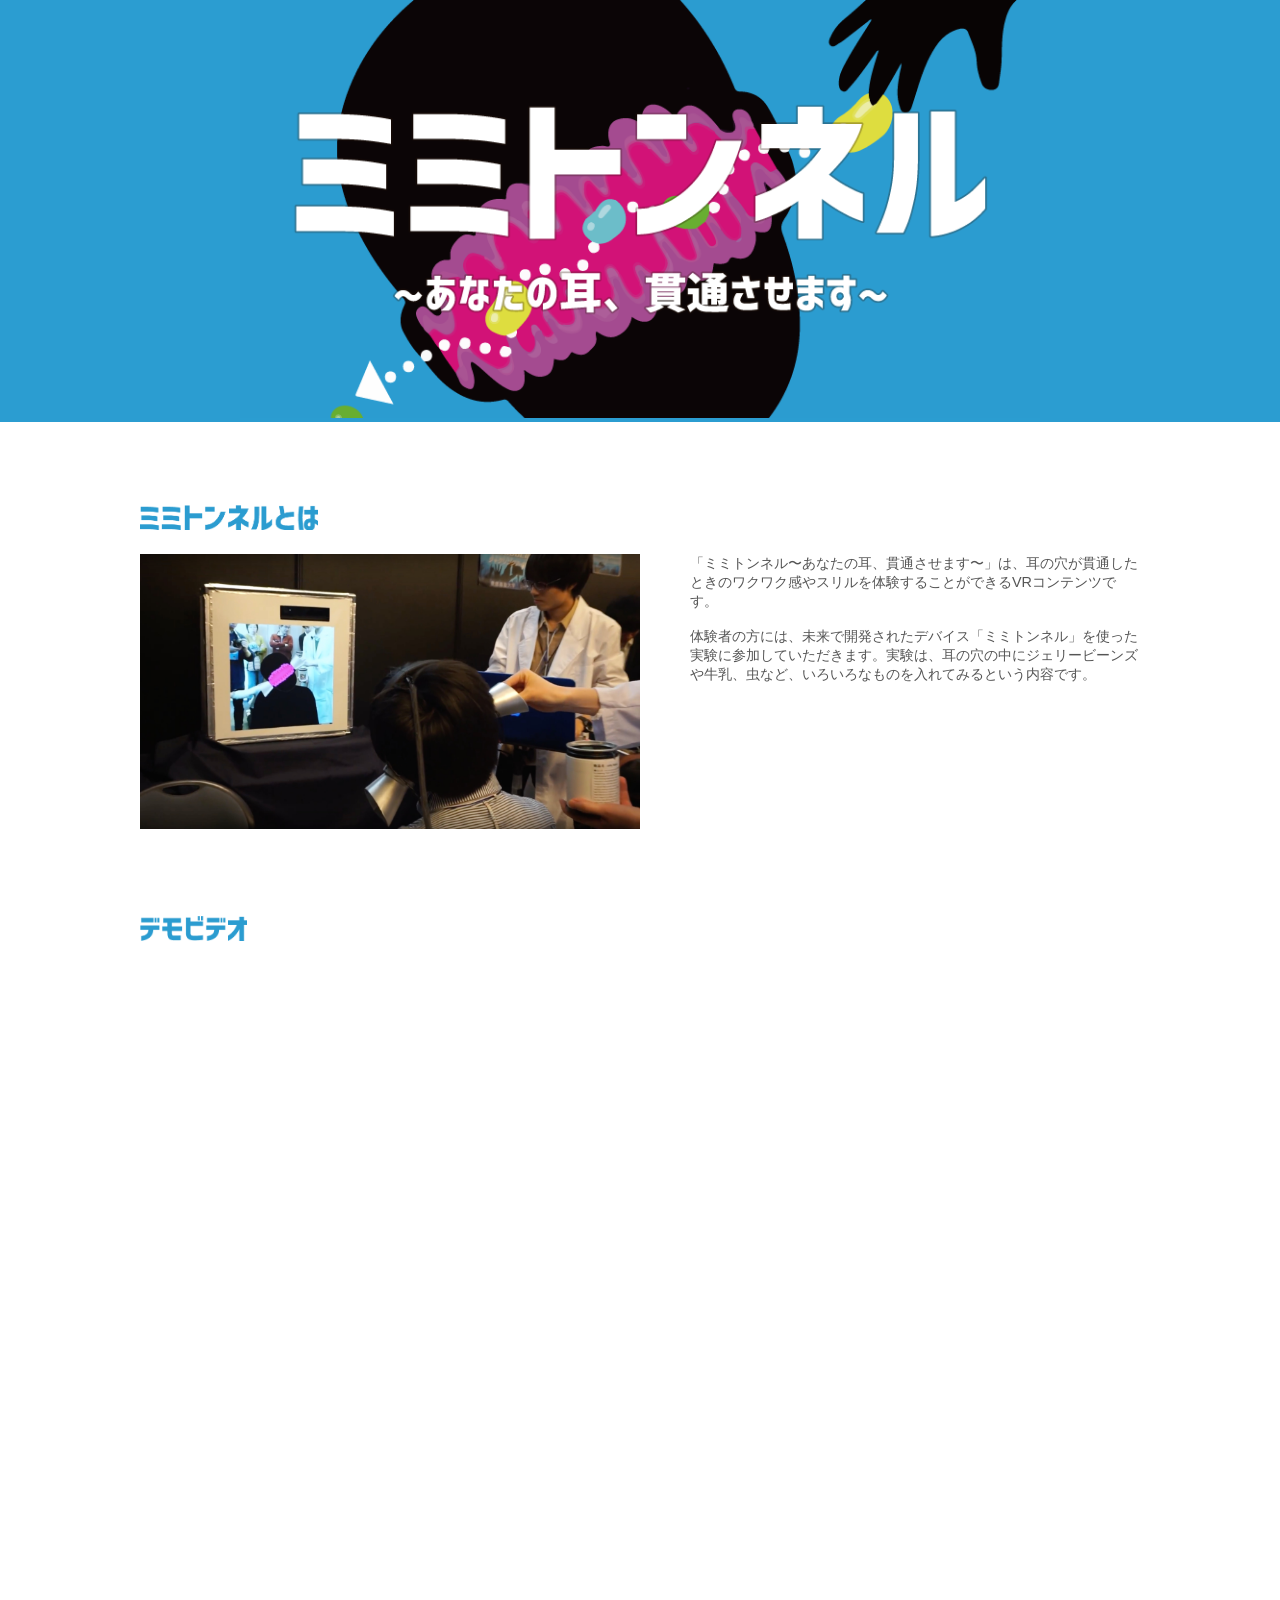
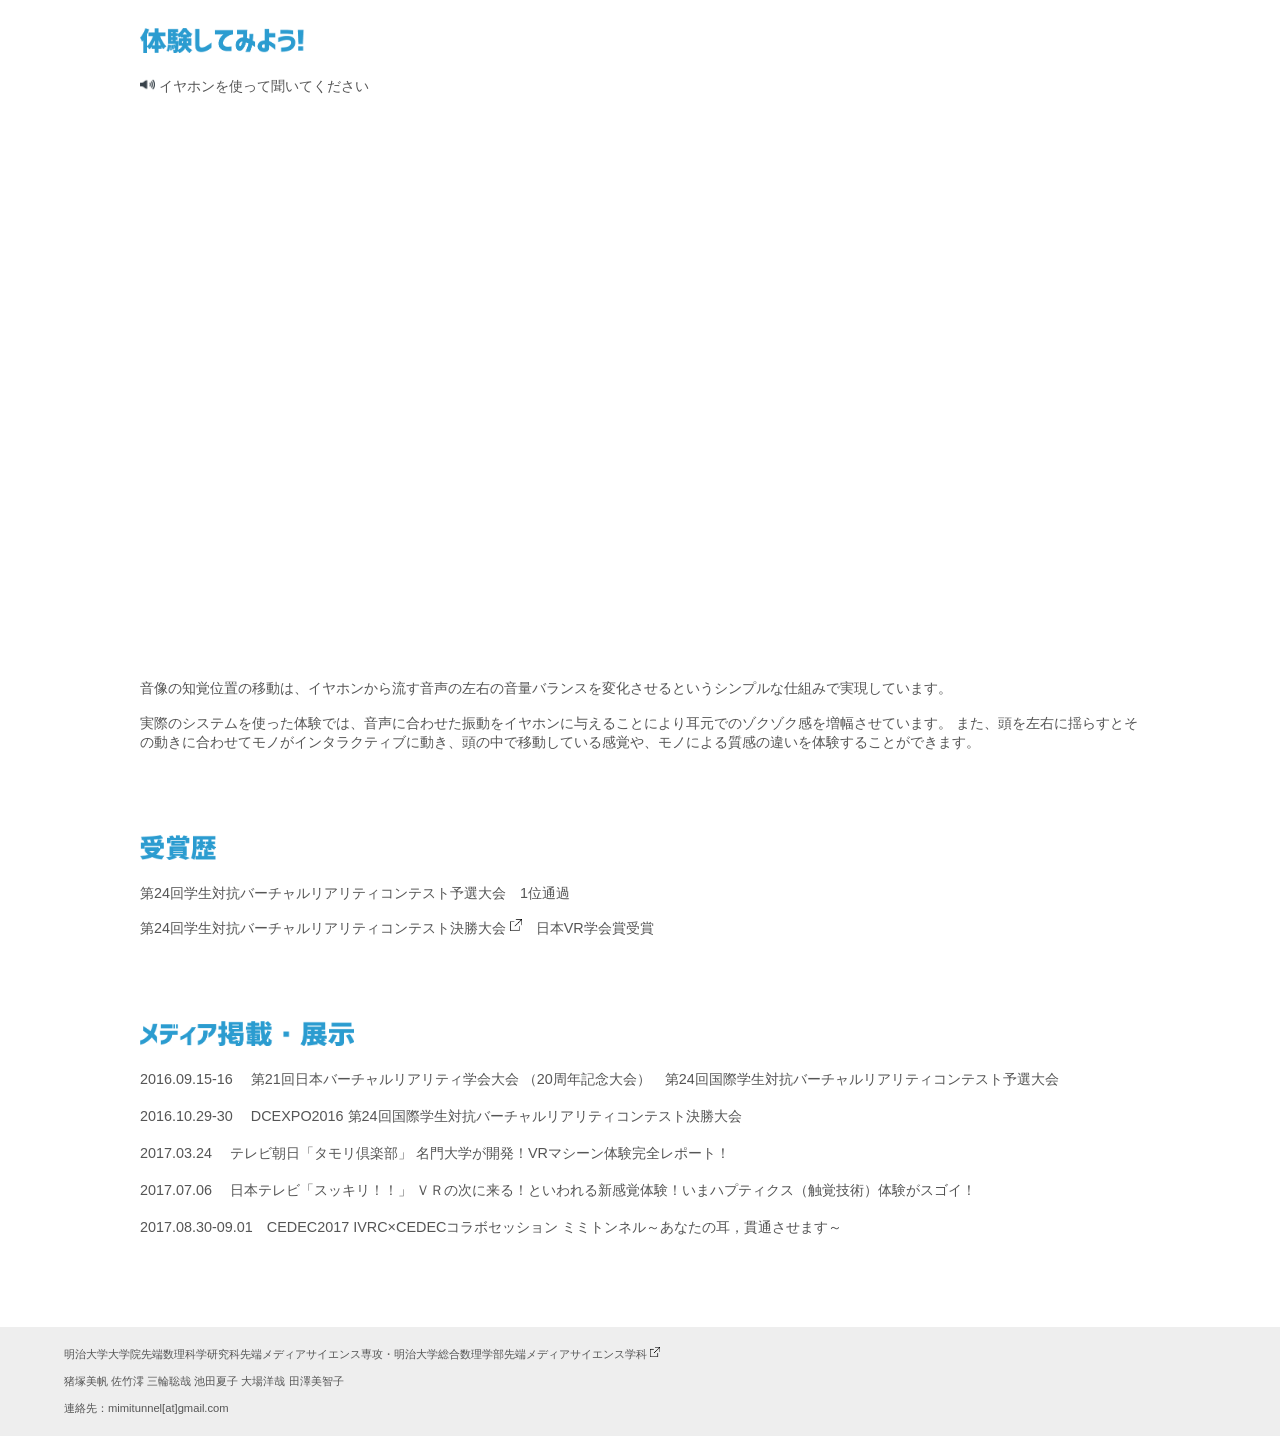
<file: index.html>
<!DOCTYPE html>
<html>

<head lang="ja">
    <meta charset="utf-8">
    <meta name="viewport" content="width=device-width, initial-scale=1.0, maximum-scale=1.0, minimum-scale=1.0">
    <link rel="stylesheet" type="text/css" href="./css/index.css">
    <style type="text/css" media="screen">
        @import url("index.css");
    </style>
    <title>ミミトンネル　～あなたの耳、貫通させます～</title>
    <meta content="ミミトンネル～あなたの耳、貫通させます～" name="title">
    <meta content="「ミミトンネル〜あなたの耳、貫通させます〜」は、耳の穴が貫通したときのワクワク感やスリルを体験することができるVRコンテンツです。ディスプレイに映る自分のシルエットを見ながら音声を聴くことによって、耳の穴が貫通してビーンズや牛乳、虫などが頭の中を通っているような感覚を体験できます。" name="description">
    <meta content='IVRC,ミミトンネル,バーチャルリアリティ,FMS' name='keywords'>
    <meta property="og:type" content="website" />
    <meta property="og:title" content="ミミトンネル～あなたの耳、貫通させます～" />
    <meta property="og:description" content="「ミミトンネル〜あなたの耳、貫通させます〜」は、耳の穴が貫通したときのワクワク感やスリルを体験することができるVRコンテンツです。ディスプレイに映る自分のシルエットを見ながら音声を聴くことによって、耳の穴が貫通してビーンズや牛乳、虫などが頭の中を通っているような感覚を体験できます。" />
    <meta property="og:image" content="http://github.com/mimitunnel/mimitunnel.github.io/blob/master/img/ogp2.jpg" />
    <meta property="og:image:width" content="600" />
    <meta property="og:image:height" content="600" />
    <meta property="og:url" content="https://mimitunnel.github.io/" />
    <meta property="og:site_name" content="ミミトンネル～あなたの耳、貫通させます～" />
    <meta property="og:locale" content="ja_JP" />
    <!--FaceBook OGP-->
    <meta property="fb:app_id" content="1684100818549058" />
    <!--Twitter OGP-->
    <meta content="summary" name="twitter:card" /> </head>

<body>
    <div class="title">
        <div class="title-box">
            <h1 style="display:none;">ミミトンネル</h1> <img src="./img/title.png"></div>
    </div>
    <!--p style="margin:0 10%; color:#555;">Award　Media　Award　Media　Award　Media</p-->
    <div class="main">
        <div class="row" id="about">
            <h2>About</h2> <img class="index" src="./img/index1.png">
            <div class="columns">
                <div class="column-left"> <img src="./img/image.jpg"> </div>
                <div class="column-right">
                    <p>「ミミトンネル〜あなたの耳、貫通させます〜」は、耳の穴が貫通したときのワクワク感やスリルを体験することができるVRコンテンツです。<br>
                        <br>
                        体験者の方には、未来で開発されたデバイス「ミミトンネル」を使った実験に参加していただきます。実験は、耳の穴の中にジェリービーンズや牛乳、虫など、いろいろなものを入れてみるという内容です。
                        </p>
                </div>
            </div>
            <div class="clear"></div>
        </div>
        <div class="row" id="demo">
            <div class="movie">
                <h2>デモビデオ</h2> <img class="index" src="./img/index2.png">
                <div class="iframe-content">
                    <iframe width="560" height="315" src="https://www.youtube.com/embed/DrrfzdWYUEQ" frameborder="0" allowfullscreen></iframe>
                </div>
            </div>
        </div>
        <div class="row" id="constructions">
            <h2>体験してみよう！</h2>
            <br>
            <img class="index" src="./img/index3.png" ><br>
            <img src="./img/icon1.png" class="icon" style="float:left;"><p>&nbsp;イヤホンを使って聞いてください</p>
            <div class="clear"></div>
            <!--video src="./img/demo_sound.mp4" controls></video-->
            <div class="iframe-content">
                    <iframe width="560" height="315" src="https://www.youtube.com/embed/09nx4sgclXU" frameborder="0" allowfullscreen></iframe>
            </div>
            <p>音像の知覚位置の移動は、イヤホンから流す音声の左右の音量バランスを変化させるというシンプルな仕組みで実現しています。<br><br>実際のシステムを使った体験では、音声に合わせた振動をイヤホンに与えることにより耳元でのゾクゾク感を増幅させています。
            また、頭を左右に揺らすとその動きに合わせてモノがインタラクティブに動き、頭の中で移動している感覚や、モノによる質感の違いを体験することができます。</p>
            <!--img src="./img/volume.gif" id="volume"-->
        </div>
        <div class="row" id="award">
            <h2>受賞歴</h2> <img class="index" src="./img/index4.png">
            <p> 第24回学生対抗バーチャルリアリティコンテスト予選大会　1位通過
                <br>
                <br><a link href="https://www.youtube.com/embed/ta7yKZkJKbQ" style="float:left;">第24回学生対抗バーチャルリアリティコンテスト決勝大会&nbsp;</a></p>
            <a link href="https://www.youtube.com/embed/ta7yKZkJKbQ"><img src="./img/icon2.png" class="icon" style="height:12px;"></a>
            <p>　日本VR学会賞受賞</p>
            <div class="clear"></div></div>
        <div class="row" id="media">
            <div class="media">
                <h2>メディア掲載・展示</h2> <img class="index" src="./img/index5.png">
                <p>2016.09.15-16　   第21回日本バーチャルリアリティ学会大会 （20周年記念大会）　第24回国際学生対抗バーチャルリアリティコンテスト予選大会</p>
                <br>
                <p>2016.10.29-30   　DCEXPO2016 第24回国際学生対抗バーチャルリアリティコンテスト決勝大会</p>
                <br>
                <p>2017.03.24      　テレビ朝日「タモリ倶楽部」 名門大学が開発！VRマシーン体験完全レポート！</p>
                <br>
                <p>2017.07.06      　日本テレビ「スッキリ！！」 ＶＲの次に来る！といわれる新感覚体験！いまハプティクス（触覚技術）体験がスゴイ！</p>
                <br>
                <p>2017.08.30-09.01　CEDEC2017 IVRC×CEDECコラボセッション ミミトンネル～あなたの耳，貫通させます～</p>
            </div>
        </div>
    </div>
</body>
<footer>
    <p><a link href="http://www.meiji.ac.jp/ims/subject/fms/">明治大学大学院先端数理科学研究科先端メディアサイエンス専攻・明治大学総合数理学部先端メディアサイエンス学科&nbsp;</a></p><a link href="http://www.meiji.ac.jp/ims/subject/fms/"><img src="./img/icon2.png" class="icon" style="height:10px;"></a><div class="clear"></div><p>
        <br>猪塚美帆 佐竹澪 三輪聡哉 池田夏子 大場洋哉 田澤美智子
        <br>
        <br>連絡先：mimitunnel[at]gmail.com</p>
</footer>

</html>
</file>
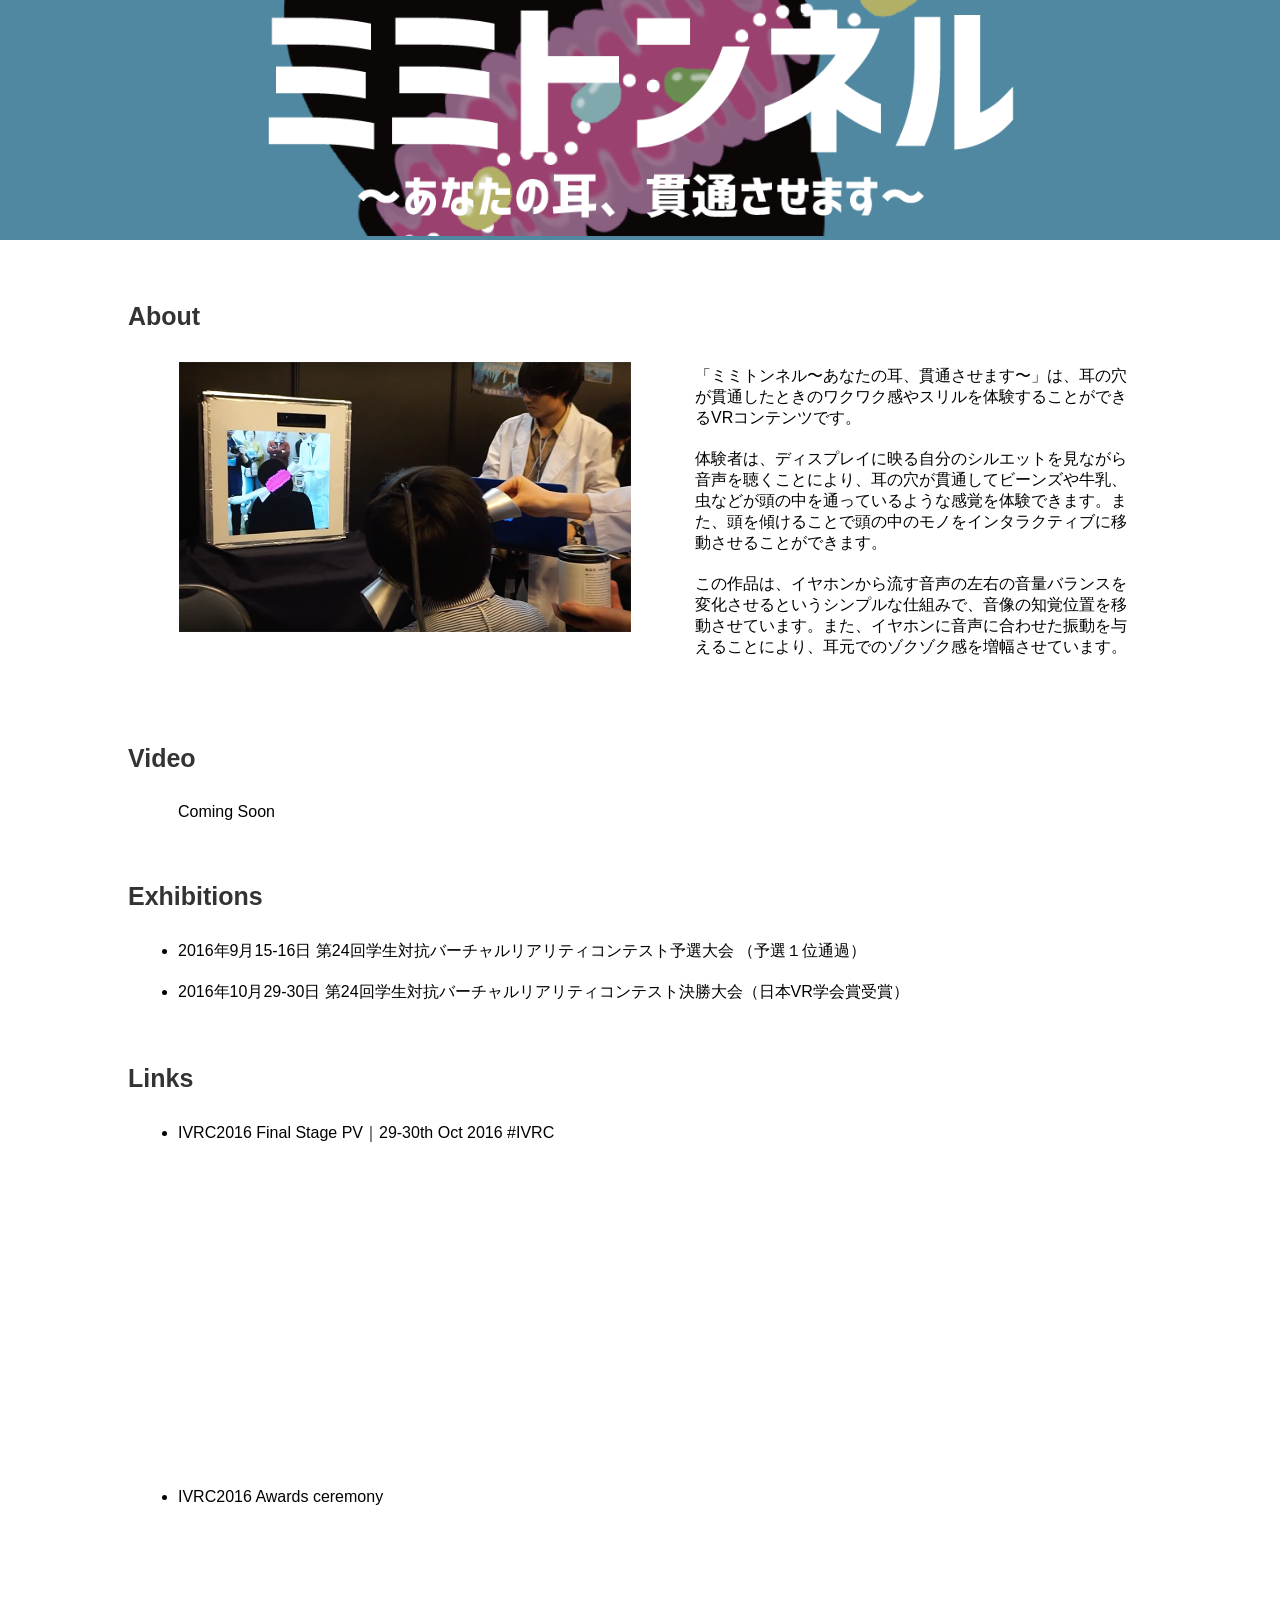
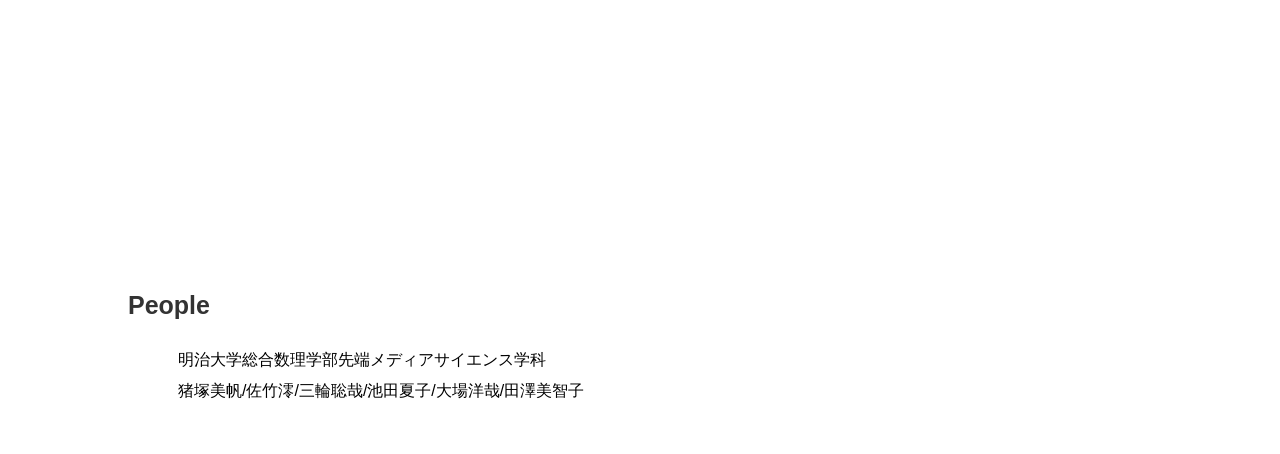
<file: test/index.html>
<!DOCTYPE html>
<html>
<head lang="ja">
	<meta charset="utf-8">
	<link rel="stylesheet" type="text/css" href="./css/index.css">
	<title>ミミトンネル～あなたの耳、貫通させます～</title>
</head>
<body>
	<div class="flex-container">
		<div class="title">
			<div class="title-box">
			<img src="./img/title2.png">
			</div>
		</div>
		<div class="main">
			<div class="overview">
				<h2>About</h2>
				<div class="two-column">
					<div class="column-left">
                        <ul><li>
						<img src="./img/image.png"></li></ul>
					</div>
					<div class="column-right">
						<div class="box">
							<div class="discri">

                                <ul>
                                <li>「ミミトンネル〜あなたの耳、貫通させます〜」は、耳の穴が貫通したときのワクワク感やスリルを体験することができるVRコンテンツです。</li>
								<li>体験者は、ディスプレイに映る自分のシルエットを見ながら音声を聴くことにより、耳の穴が貫通してビーンズや牛乳、虫などが頭の中を通っているような感覚を体験できます。また、頭を傾けることで頭の中のモノをインタラクティブに移動させることができます。</li>
								<li>この作品は、イヤホンから流す音声の左右の音量バランスを変化させるというシンプルな仕組みで、音像の知覚位置を移動させています。また、イヤホンに音声に合わせた振動を与えることにより、耳元でのゾクゾク感を増幅させています。</li></ul>

							</div>
						</div>
					</div>
				</div>
			</div>
			<div class="movie">
				<h2>Video</h2>
					<div class="colum">
						<div class="discri">
							<ul>
								<li>
									Coming Soon
								</li>
							</ul>
						</div>
					</div>
			</div>
			<div class="history">
				<h2>Exhibitions</h2>
				<div class="colum">
					<div class="discri">
						<ul>
							<li>2016年9月15-16日 第24回学生対抗バーチャルリアリティコンテスト予選大会 （予選１位通過）</li>
							<li>2016年10月29-30日 第24回学生対抗バーチャルリアリティコンテスト決勝大会（日本VR学会賞受賞）</li>
						</ul>
					</div>
				</div>
			</div>
			<div class="media">
				<h2>Links</h2>
					<div class="colum">
						<div class="discri">
							<ul>
								<li>IVRC2016 Final Stage PV｜29-30th Oct 2016 #IVRC </li>
								<div class="movie-wrap">
									<iframe width="560" height="315" src="https://www.youtube.com/embed/ta7yKZkJKbQ" frameborder="0" allowfullscreen></iframe>
								</div>
								<li>IVRC2016 Awards ceremony</li>
								<div class="movie-wrap">
									<iframe width="560" height="315" src="https://www.youtube.com/embed/70_f5kX_MIY" frameborder="0" allowfullscreen></iframe>
								</div>

							</ul>
						</div>
					</div>
			</div>
			<div class="member">
				<h2>People</h2>
				<ul>
					<li>明治大学総合数理学部先端メディアサイエンス学科</li>
					<li>猪塚美帆/佐竹澪/三輪聡哉/池田夏子/大場洋哉/田澤美智子</li>
				</ul>
			</div>
		</div>
	</div>
</body>
</html>
</file>
<file: css/index.css>
body {
    margin: 0px;
    /*font-family: 'arial black';*/
    font-family: 'Lucida Grande', 'Hiragino Kaku Gothic ProN', Meiryo, sans-serif;
    font-size: 16px;
}

ul {
    margin: 20px 10px;
}

ul li {
    margin: 20px 0px;
}

.flex-container {
    width: 100%;
    display: -webkit-box;
    display: -webkit-flex;
    display: -ms-flexbox;
    display: flex;
    -webkit-justify-content: center;
    -webkit-box-pack: center;
    -ms-flex-pack: center;
    justify-content: center;
    -webkit-flex-wrap: wrap;
    -ms-flex-wrap: wrap;
    flex-wrap: wrap;
}

.main {
    width: 80%;
    text-align: left;
}

.title {
    width: 100%;
    background-color: #5188a1;
}

.title .title-box {
    padding-bottom: 0px;
    text-align: center;
    margin:0 auto 0px auto;
}

.title .title-box img {
    width: 100%;
    max-width: 800px;
}

@media (max-width: 768px) {
    .movie-wrap {
        position: relative;
        padding-bottom: 56.25%;
        padding-top: 30px;
        margin-right: 7%;
        height: 0;
        overflow: hidden;
    }
}

@media (max-width: 768px) {
    .movie-wrap iframe {
        position: absolute;
        top: 0;
        left: 0;
        width: 100%;
        height: 100%;
    }
}

@media (min-width: 768px) and (max-width: 1024px) {
    .movie-wrap iframe {
        width: 50%;
        height: 50%;
    }
}

.overview,
.movie,
.history,
.member {
    margin: 5% auto;
}

.overview h2 {
    color: #333;
    font-size: 25px;
    margin: 1px 0px;
    padding-top: 0.4em;
    padding-bottom: 0.4em;
}

.movie h2 {
    color: #333;
    font-size: 25px;
    margin: 1px 0px;
    padding-top: 0.4em;
    padding-bottom: 0.4em;
}

.column {
    width: 100%;
    display: -webkit-box;
    display: -webkit-flex;
    display: -ms-flexbox;
    display: flex;
    -webkit-justify-content: center;
    -webkit-box-pack: center;
    -ms-flex-pack: center;
    justify-content: center;
    -webkit-flex-wrap: wrap;
    -ms-flex-wrap: wrap;
    flex-wrap: wrap;
}

.column .discri {
    width: 90%;
}

.history h2 {
    color: #333;
    font-size: 25px;
    margin: 1px 0px;
    padding-top: 0.4em;
    padding-bottom: 0.4em;
}

.column {
    width: 100%;
    display: -webkit-box;
    display: -webkit-flex;
    display: -ms-flexbox;
    display: flex;
    -webkit-justify-content: center;
    -webkit-box-pack: center;
    -ms-flex-pack: center;
    justify-content: center;
    -webkit-flex-wrap: wrap;
    -ms-flex-wrap: wrap;
    flex-wrap: wrap;
}

.column .discri {
    width: 90%;
}

.media h2 {
    color: #333;
    font-size: 25px;
    margin: 1px 0px;
    padding-top: 0.4em;
    padding-bottom: 0.4em;
}

.column {
    width: 100%;
    display: -webkit-box;
    display: -webkit-flex;
    display: -ms-flexbox;
    display: flex;
    -webkit-justify-content: center;
    -webkit-box-pack: center;
    -ms-flex-pack: center;
    justify-content: center;
    -webkit-flex-wrap: wrap;
    -ms-flex-wrap: wrap;
    flex-wrap: wrap;
}

.column .discri {
    width: 90%;
}

.member h2 {
    color: #333;
    font-size: 25px;
    margin: 1px 0px;
    padding-top: 0.4em;
    padding-bottom: 0.4em;
}

.overview h2 {
    margin: 0px 0px;
}

.overview ul {
    list-style: none;
}

.media li {
    margin-top: 20px;
    margin-bottom: 5px;
}

.movie h2 {
    margin-top: 1px;
}

.movie ul {
    list-style: none;
}

.member ul {
    list-style: none;
    margin-bottom: 20px;
}

.member ul li {
    margin: 10px 0px;
}

.overview .two-column {
    width: 100%;
    display: -webkit-box;
    display: -webkit-flex;
    display: -ms-flexbox;
    display: flex;
    -webkit-justify-content: center;
    -webkit-box-pack: center;
    -ms-flex-pack: center;
    justify-content: center;
    -webkit-flex-wrap: wrap;
    -ms-flex-wrap: wrap;
    flex-wrap: wrap;
}

.overview .two-column .column-left {
    width: 50%;
}

@media (max-width: 1024px) {
    .overview .two-column .column-left {
        width: 100%;
    }
}

.overview .two-column .column-left img {
    width: 100%;
    padding: 1px 1px;
}

.overview .two-column .column-right {
    width: 50%;
}

@media (max-width: 1024px) {
    .overview .two-column .column-right {
        width: 100%;
    }
}

.overview .two-column .column-right img {
    width: 100%;
    padding: 1px 1px;
}

.overview .two-column .column-right .box {
    width: 100%;
    display: -webkit-box;
    display: -webkit-flex;
    display: -ms-flexbox;
    display: flex;
    -webkit-justify-content: center;
    -webkit-box-pack: center;
    -ms-flex-pack: center;
    justify-content: center;
    -webkit-flex-wrap: wrap;
    -ms-flex-wrap: wrap;
    flex-wrap: wrap;
}

.overview .two-column .column-right .box .discri {
    width: 100%;
    text-align: left;
    padding: 5px 5px;
}

.overview .two-column .column-right .box .gif-boxs {
    width: 100%;
    text-align: left;
}

.overview .two-column .column-right .box .gif-boxs .gif-box {
    width: 100%;
    display: -webkit-box;
    display: -webkit-flex;
    display: -ms-flexbox;
    display: flex;
    -webkit-justify-content: center;
    -webkit-box-pack: center;
    -ms-flex-pack: center;
    justify-content: center;
    -webkit-flex-wrap: nowrap;
    -ms-flex-wrap: nowrap;
    flex-wrap: nowrap;
    -webkit-justify-content: space-around;
    /* Safari */
    -ms-flex-pack: distribute;
    justify-content: space-around;
}

.overview .two-column .column-right .box .gif-boxs .gif-box img {
    width: 30%;
    height: 30%;
}


/*# sourceMappingURL=[data-uri] */
</file>
<file: test/css/index.css>
body {
    margin: 0px;
    /*font-family: 'arial black';*/
    font-family: 'Lucida Grande', 'Hiragino Kaku Gothic ProN', Meiryo, sans-serif;
    font-size: 16px;
}

ul {
    margin: 20px 10px;
}

ul li {
    margin: 20px 0px;
}

.flex-container {
    width: 100%;
    display: -webkit-box;
    display: -webkit-flex;
    display: -ms-flexbox;
    display: flex;
    -webkit-justify-content: center;
    -webkit-box-pack: center;
    -ms-flex-pack: center;
    justify-content: center;
    -webkit-flex-wrap: wrap;
    -ms-flex-wrap: wrap;
    flex-wrap: wrap;
}

.main {
    width: 80%;
    text-align: left;
}

.title {
    width: 100%;
    background-color: #5188a1;
}

.title .title-box {
    padding-bottom: 0px;
    text-align: center;
    margin:0 auto 0px auto;
}

.title .title-box img {
    width: 100%;
    max-width: 800px;
}

@media (max-width: 768px) {
    .movie-wrap {
        position: relative;
        padding-bottom: 56.25%;
        padding-top: 30px;
        margin-right: 7%;
        height: 0;
        overflow: hidden;
    }
}

@media (max-width: 768px) {
    .movie-wrap iframe {
        position: absolute;
        top: 0;
        left: 0;
        width: 100%;
        height: 100%;
    }
}

@media (min-width: 768px) and (max-width: 1024px) {
    .movie-wrap iframe {
        width: 50%;
        height: 50%;
    }
}

.overview,
.movie,
.history,
.member {
    margin: 5% auto;
}

.overview h2 {
    color: #333;
    font-size: 25px;
    margin: 1px 0px;
    padding-top: 0.4em;
    padding-bottom: 0.4em;
}

.movie h2 {
    color: #333;
    font-size: 25px;
    margin: 1px 0px;
    padding-top: 0.4em;
    padding-bottom: 0.4em;
}

.column {
    width: 100%;
    display: -webkit-box;
    display: -webkit-flex;
    display: -ms-flexbox;
    display: flex;
    -webkit-justify-content: center;
    -webkit-box-pack: center;
    -ms-flex-pack: center;
    justify-content: center;
    -webkit-flex-wrap: wrap;
    -ms-flex-wrap: wrap;
    flex-wrap: wrap;
}

.column .discri {
    width: 90%;
}

.history h2 {
    color: #333;
    font-size: 25px;
    margin: 1px 0px;
    padding-top: 0.4em;
    padding-bottom: 0.4em;
}

.column {
    width: 100%;
    display: -webkit-box;
    display: -webkit-flex;
    display: -ms-flexbox;
    display: flex;
    -webkit-justify-content: center;
    -webkit-box-pack: center;
    -ms-flex-pack: center;
    justify-content: center;
    -webkit-flex-wrap: wrap;
    -ms-flex-wrap: wrap;
    flex-wrap: wrap;
}

.column .discri {
    width: 90%;
}

.media h2 {
    color: #333;
    font-size: 25px;
    margin: 1px 0px;
    padding-top: 0.4em;
    padding-bottom: 0.4em;
}

.column {
    width: 100%;
    display: -webkit-box;
    display: -webkit-flex;
    display: -ms-flexbox;
    display: flex;
    -webkit-justify-content: center;
    -webkit-box-pack: center;
    -ms-flex-pack: center;
    justify-content: center;
    -webkit-flex-wrap: wrap;
    -ms-flex-wrap: wrap;
    flex-wrap: wrap;
}

.column .discri {
    width: 90%;
}

.member h2 {
    color: #333;
    font-size: 25px;
    margin: 1px 0px;
    padding-top: 0.4em;
    padding-bottom: 0.4em;
}

.overview h2 {
    margin: 0px 0px;
}

.overview ul {
    list-style: none;
}

.media li {
    margin-top: 20px;
    margin-bottom: 5px;
}

.movie h2 {
    margin-top: 1px;
}

.movie ul {
    list-style: none;
}

.member ul {
    list-style: none;
    margin-bottom: 20px;
}

.member ul li {
    margin: 10px 0px;
}

.overview .two-column {
    width: 100%;
    display: -webkit-box;
    display: -webkit-flex;
    display: -ms-flexbox;
    display: flex;
    -webkit-justify-content: center;
    -webkit-box-pack: center;
    -ms-flex-pack: center;
    justify-content: center;
    -webkit-flex-wrap: wrap;
    -ms-flex-wrap: wrap;
    flex-wrap: wrap;
}

.overview .two-column .column-left {
    width: 50%;
}

@media (max-width: 1024px) {
    .overview .two-column .column-left {
        width: 100%;
    }
}

.overview .two-column .column-left img {
    width: 100%;
    padding: 1px 1px;
}

.overview .two-column .column-right {
    width: 50%;
}

@media (max-width: 1024px) {
    .overview .two-column .column-right {
        width: 100%;
    }
}

.overview .two-column .column-right img {
    width: 100%;
    padding: 1px 1px;
}

.overview .two-column .column-right .box {
    width: 100%;
    display: -webkit-box;
    display: -webkit-flex;
    display: -ms-flexbox;
    display: flex;
    -webkit-justify-content: center;
    -webkit-box-pack: center;
    -ms-flex-pack: center;
    justify-content: center;
    -webkit-flex-wrap: wrap;
    -ms-flex-wrap: wrap;
    flex-wrap: wrap;
}

.overview .two-column .column-right .box .discri {
    width: 100%;
    text-align: left;
    padding: 5px 5px;
}

.overview .two-column .column-right .box .gif-boxs {
    width: 100%;
    text-align: left;
}

.overview .two-column .column-right .box .gif-boxs .gif-box {
    width: 100%;
    display: -webkit-box;
    display: -webkit-flex;
    display: -ms-flexbox;
    display: flex;
    -webkit-justify-content: center;
    -webkit-box-pack: center;
    -ms-flex-pack: center;
    justify-content: center;
    -webkit-flex-wrap: nowrap;
    -ms-flex-wrap: nowrap;
    flex-wrap: nowrap;
    -webkit-justify-content: space-around;
    /* Safari */
    -ms-flex-pack: distribute;
    justify-content: space-around;
}

.overview .two-column .column-right .box .gif-boxs .gif-box img {
    width: 30%;
    height: 30%;
}


/*# sourceMappingURL=[data-uri] */
</file>
